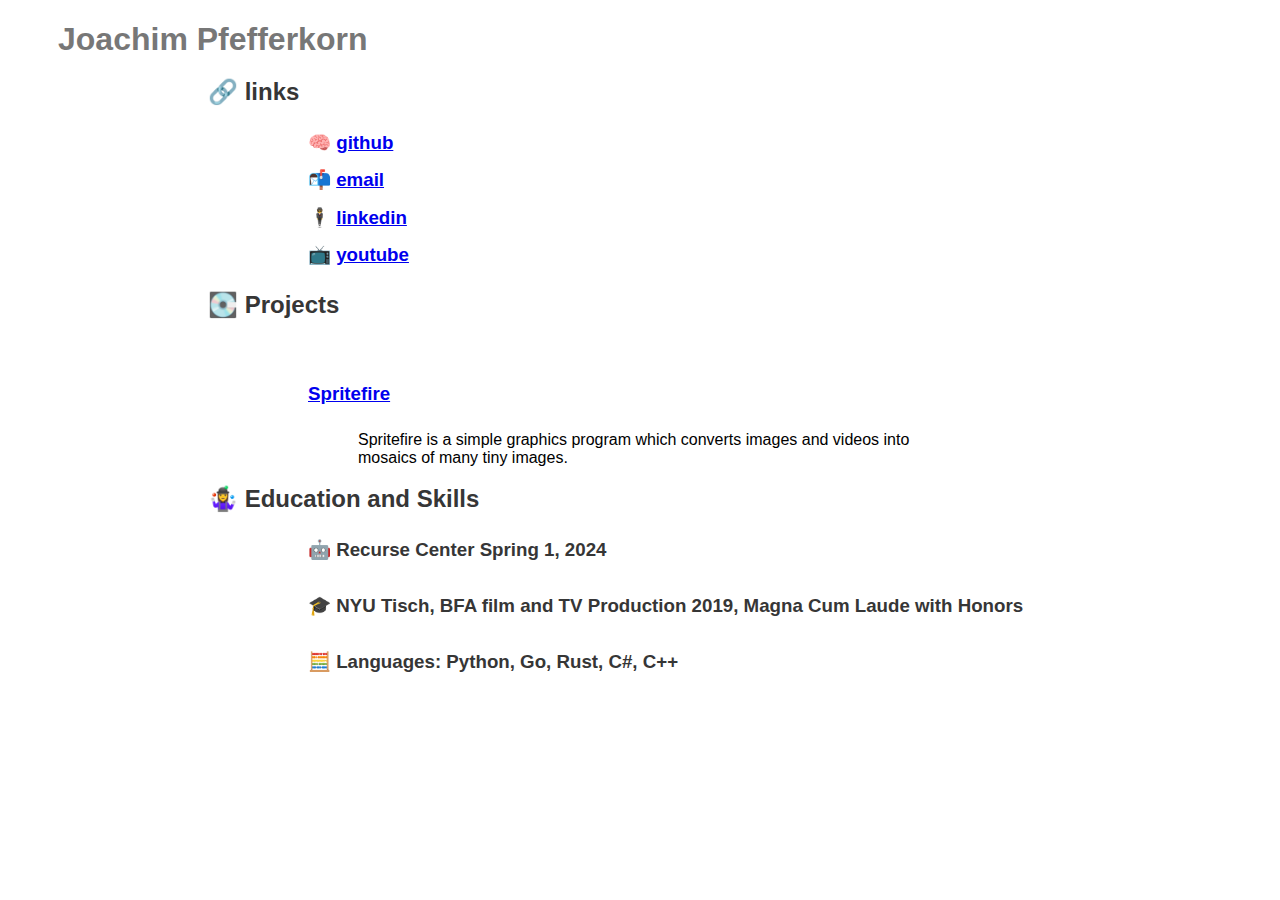
<file: index.html>
<!DOCTYPE html>
<html>

<head>
    <link rel="stylesheet" href="style.css">
</head>
<title>Joachim Pfefferkorn</title>

<body>
    <h1>Joachim Pfefferkorn</h1>

    <h2>🔗 links</h2>
    <h3> 🧠 <a href="https://github.com/joachimbbp">github</a>
        <br>📬 <a href="mailto:jbbpfefferkorn@gmail.com">email</a>
        <br>🕴️ <a href="https://www.linkedin.com/in/joachim-pfefferkorn-947239115/">linkedin</a>
        <br>📺 <a href="https://www.youtube.com/channel/UC_evIMasLQzjotE-UCKvfWA">youtube</a>
    </h3>

    <h2>💽 Projects</h2>
    <h3>
        <br><a href="https://github.com/joachimbbp/spritefire">Spritefire</a>
    </h3>

    <p class="paragraph"> Spritefire is a simple graphics program which converts images and videos into mosaics of many
        tiny images.</p>


    </p>


    <h2>🤹‍♀️ Education and Skills</h2>
    <h3>🤖 Recurse Center Spring 1, 2024</h3>
    <h3>🎓 NYU Tisch, BFA film and TV Production 2019, Magna Cum Laude with Honors</h3>
    <h3>🧮️ Languages: Python, Go, Rust, C#, C++</h3>

</body>

</html>
</file>
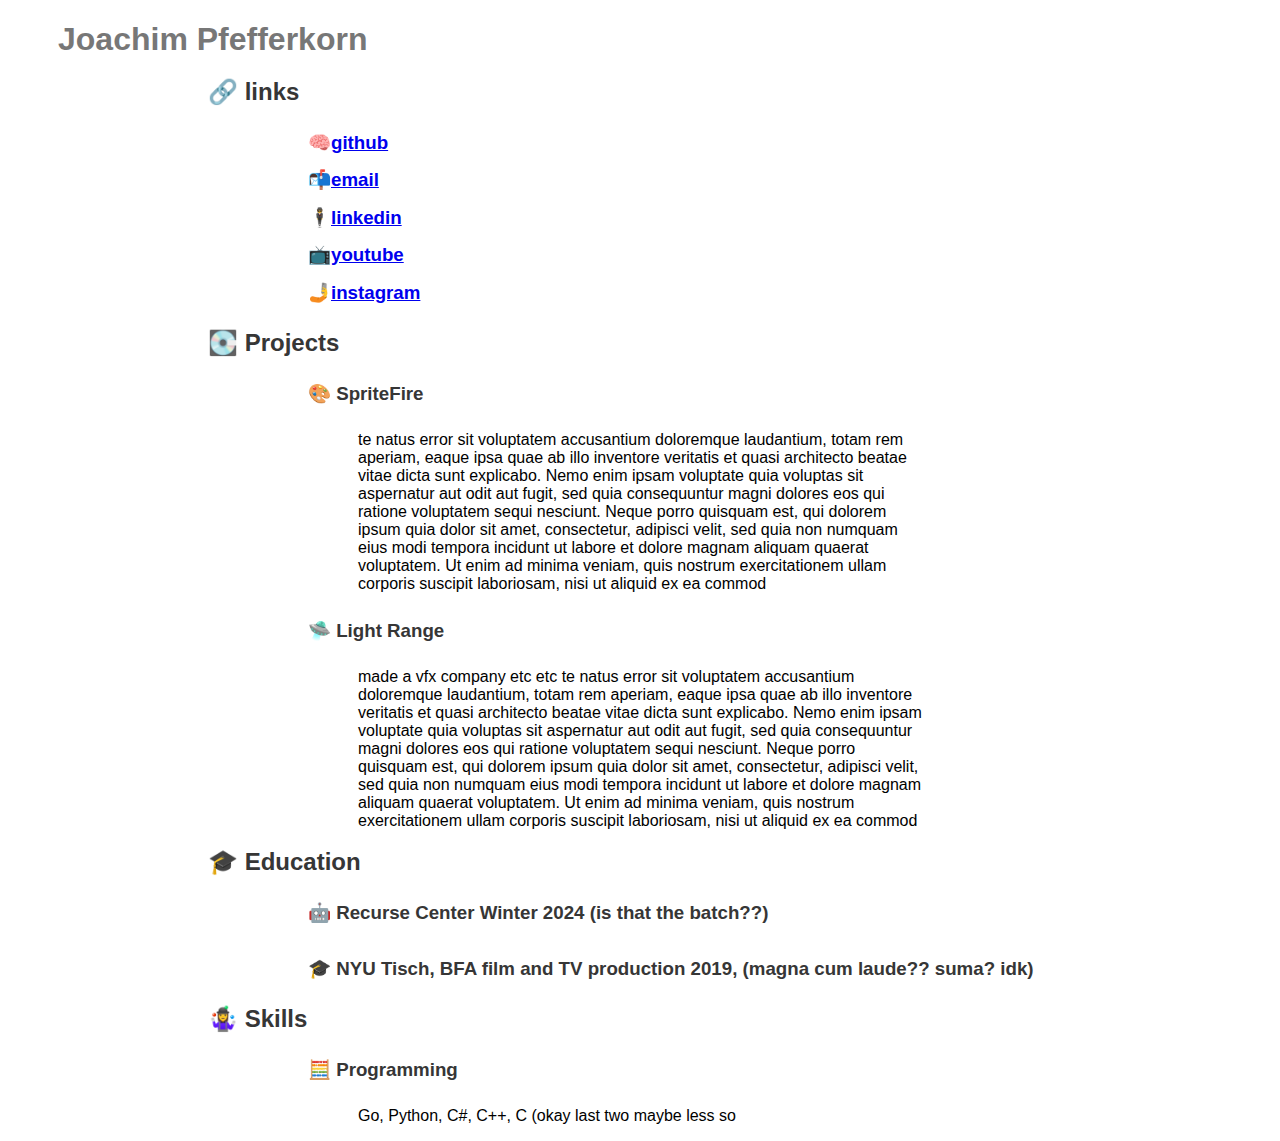
<file: src/home.html>
<!DOCTYPE html>
<html>

<head>
    <link rel="stylesheet" href="style.css">
</head>
<title>Joachim Pfefferkorn</title>

<body>
    <h1>Joachim Pfefferkorn</h1>

    <h2>🔗 links</h2>
    <h3> 🧠<a href="https://github.com/joachimbbp">github</a>
        <br>📬<a href="mailto:jbbpfefferkorn@gmail.com">email</a>
        <br>🕴️<a href="https://www.linkedin.com/in/joachim-pfefferkorn-947239115/">linkedin</a>
        <br>📺<a href="spamspamspam">youtube</a>
        <br>🤳<a href="spamspamspam">instagram</a>
    </h3>
    
    

    <h2>💽 Projects</h2>
    <h3>🎨 SpriteFire</h3>
    <p class="paragraph"> te natus error sit voluptatem accusantium doloremque
        laudantium, totam rem aperiam, eaque ipsa quae ab illo inventore veritatis et
        quasi architecto beatae vitae dicta sunt explicabo. Nemo enim ipsam voluptate
        quia voluptas sit aspernatur aut odit aut fugit, sed quia consequuntur magni
        dolores eos qui ratione voluptatem sequi nesciunt. Neque porro quisquam est,
        qui dolorem ipsum quia dolor sit amet, consectetur, adipisci velit, sed quia
        non numquam eius modi tempora incidunt ut labore et dolore magnam aliquam
        quaerat voluptatem. Ut enim ad minima veniam, quis nostrum exercitationem ullam
        corporis suscipit laboriosam, nisi ut aliquid ex ea commod</p>
    <h3>🛸 Light Range</h3>
    <p class="paragraph">made a vfx company etc etc
        te natus error sit voluptatem accusantium doloremque
        laudantium, totam rem aperiam, eaque ipsa quae ab illo inventore veritatis et
        quasi architecto beatae vitae dicta sunt explicabo. Nemo enim ipsam voluptate
        quia voluptas sit aspernatur aut odit aut fugit, sed quia consequuntur magni
        dolores eos qui ratione voluptatem sequi nesciunt. Neque porro quisquam est,
        qui dolorem ipsum quia dolor sit amet, consectetur, adipisci velit, sed quia
        non numquam eius modi tempora incidunt ut labore et dolore magnam aliquam
        quaerat voluptatem. Ut enim ad minima veniam, quis nostrum exercitationem ullam
        corporis suscipit laboriosam, nisi ut aliquid ex ea commod</p>


    <h2>🎓 Education</h2>
    <h3>🤖 Recurse Center Winter 2024 (is that the batch??)</h3>
    <h3>🎓 NYU Tisch, BFA film and TV production 2019, (magna cum laude?? suma? idk)</h3>

    <h2>🤹‍♀️ Skills</h2>
    <h3>🧮️ Programming</h3>
    <p class="paragraph">Go, Python, C#, C++, C (okay last two maybe less so</p>
    



</body>

</html>
</file>
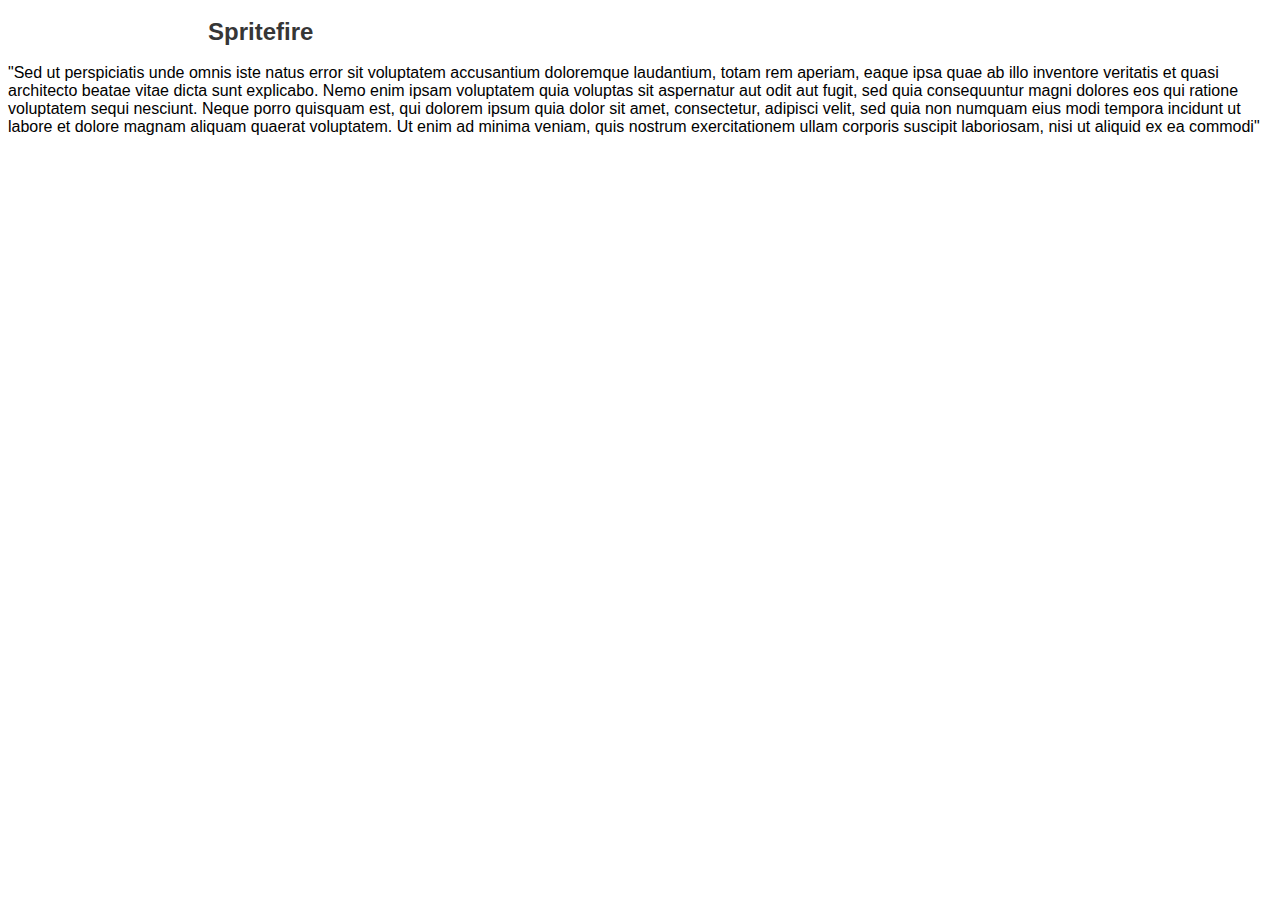
<file: src/work.html>
<!DOCTYPE html>
<html>
    <head>
        <link rel="stylesheet" href="style.css">
        <head>
            <script> 
            $(function(){
              $("#header").load("header.html"); 
            });
            </script> 
        </head>
    </head>
<title>Work</title>
<body>
    <div class="project">
        <h2>
            Spritefire
        </h2>
            
        <p1>"Sed ut perspiciatis unde omnis iste natus error sit
            voluptatem accusantium doloremque laudantium, totam rem aperiam,
            eaque ipsa quae ab illo inventore veritatis et quasi architecto beatae
            vitae dicta sunt explicabo. Nemo enim ipsam voluptatem quia voluptas
            sit aspernatur aut odit aut fugit, sed quia consequuntur magni dolores
            eos qui ratione voluptatem sequi nesciunt. Neque porro quisquam est, qui
            dolorem ipsum quia dolor sit amet, consectetur, adipisci velit, sed quia
            non numquam eius modi tempora incidunt ut labore et dolore magnam aliquam
            quaerat voluptatem. Ut enim ad minima veniam, quis nostrum exercitationem
            ullam corporis suscipit laboriosam, nisi ut aliquid ex ea commodi"
        </p1>
    </div>

</body>

</html>
</file>
<file: style.css>
body {
    background-color: rgb(255, 255, 255);
    font-family: Arial, Helvetica, sans-serif;

}


.paragraph{
    margin-left: 350px;
    margin-right: 350px;
    font-weight: normal;
}


h1 {
    color: rgb(119, 119, 119);
    margin-left: 50px;
    text-align: left;
    font-family: Arial, Helvetica, sans-serif;
    font-weight: bold;
}
h2 {
    line-height: 1;
    color: rgb(54, 54, 54);
    margin-left: 200px;
    text-align: left;
    font-family: Arial, Helvetica, sans-serif;
}


h3 {
    line-height:2; /* Adjust this value to change the spacing */

    color: rgb(54, 54, 54);
    margin-left: 300px;
    text-align: left;
    font-family: Arial, Helvetica, sans-serif;
}
h4 {
    line-height: 2; /* Adjust this value to change the spacing */

    color: rgb(54, 54, 54);
    margin-left: 150px;
    text-align: left;
    font-family: Arial, Helvetica, sans-serif;
}

.headerLink {
    margin-right: 50px; /* Adjust this value to change the size of the space */
}
</file>
<file: src/style.css>
body {
    background-color: rgb(255, 255, 255);
    font-family: Arial, Helvetica, sans-serif;

}


.paragraph{
    margin-left: 350px;
    margin-right: 350px;
    font-weight: normal;
}


h1 {
    color: rgb(119, 119, 119);
    margin-left: 50px;
    text-align: left;
    font-family: Arial, Helvetica, sans-serif;
    font-weight: bold;
}
h2 {
    line-height: 1;
    color: rgb(54, 54, 54);
    margin-left: 200px;
    text-align: left;
    font-family: Arial, Helvetica, sans-serif;
}


h3 {
    line-height:2; /* Adjust this value to change the spacing */

    color: rgb(54, 54, 54);
    margin-left: 300px;
    text-align: left;
    font-family: Arial, Helvetica, sans-serif;
}
h4 {
    line-height: 2; /* Adjust this value to change the spacing */

    color: rgb(54, 54, 54);
    margin-left: 150px;
    text-align: left;
    font-family: Arial, Helvetica, sans-serif;
}

.headerLink {
    margin-right: 50px; /* Adjust this value to change the size of the space */
}
</file>
